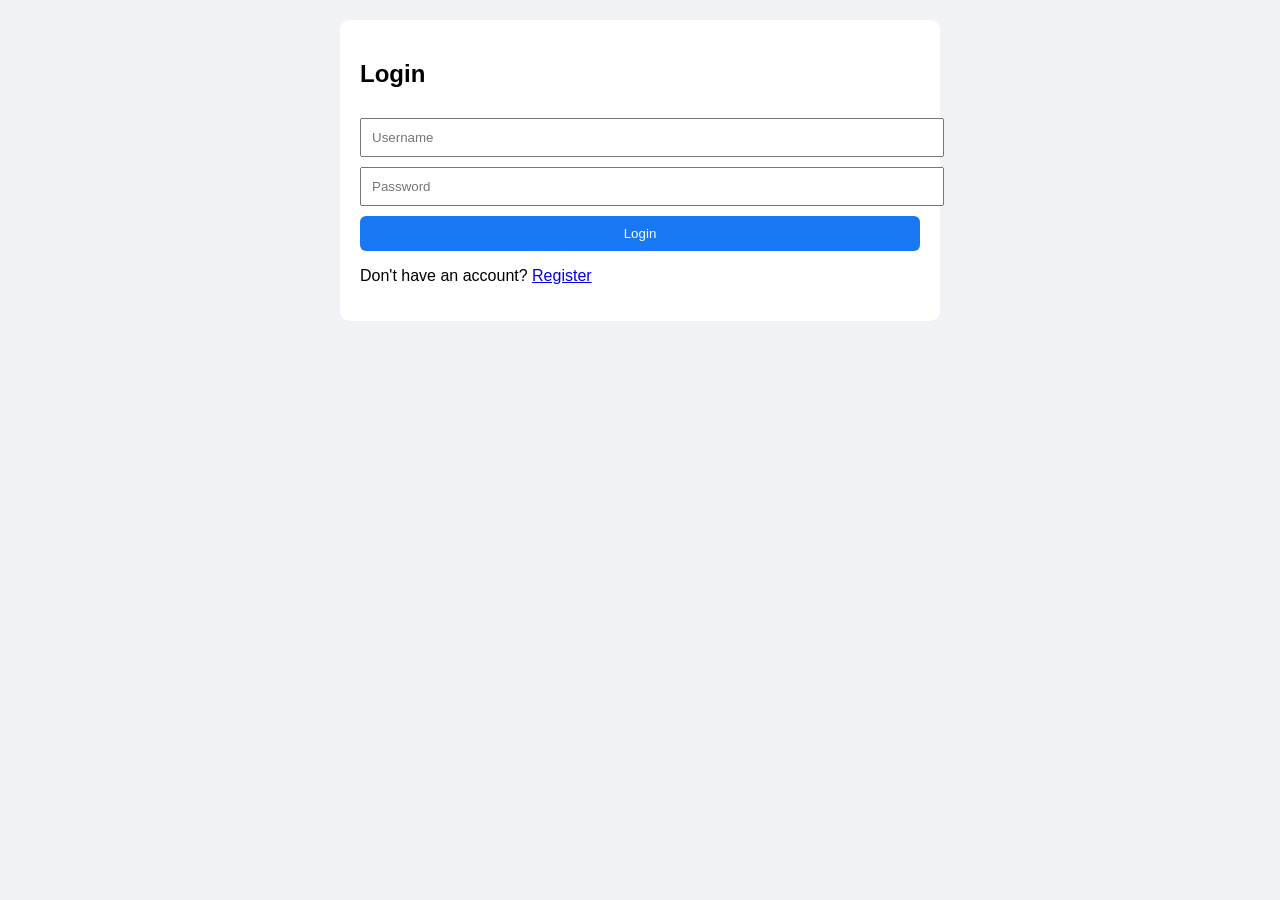
<file: index.html>
<!doctype html>
<html lang="en">
<head>
<meta charset="utf-8" />
<meta name="viewport" content="width=device-width, initial-scale=1" />
<title>Simple Social Media App (HTML Only)</title>
<style>
  body { font-family: Arial, sans-serif; margin: 0; background: #f0f2f5; }
  .container { max-width: 600px; margin: auto; padding: 20px; }
  .card { background: #fff; padding: 20px; border-radius: 10px; margin-bottom: 20px; }
  input, button { width: 100%; padding: 10px; margin-top: 10px; }
  button { background: #1877f2; color: #fff; border: none; cursor: pointer; border-radius: 6px; }
  .nav { display: flex; gap: 10px; margin-bottom: 20px; }
  .post { background: #fff; padding: 15px; border-radius: 10px; margin-bottom: 15px; }
  .post img { max-width: 100%; border-radius: 10px; margin-top: 10px; }
  .search-box input { width: 100%; padding: 10px; }
</style>
</head>
<body>

<div class="container">

  <!-- LOGIN PAGE -->
  <div id="loginPage" class="card">
    <h2>Login</h2>
    <input id="login_user" placeholder="Username" />
    <input id="login_pass" type="password" placeholder="Password" />
    <button onclick="login()">Login</button>
    <p>Don't have an account? <a href="#" onclick="showRegister()">Register</a></p>
  </div>

  <!-- REGISTER PAGE -->
  <div id="registerPage" class="card" style="display:none;">
    <h2>Register</h2>
    <input id="reg_user" placeholder="Username" />
    <input id="reg_pass" type="password" placeholder="Password" />
    <button onclick="register()">Create Account</button>
    <p>Already have an account? <a href="#" onclick="showLogin()">Login</a></p>
  </div>

  <!-- MAIN APP PAGE -->
  <div id="appPage" style="display:none;">
    <div class="nav">
      <button onclick="showUploader()">Upload Post</button>
      <button onclick="showFeed()">Home</button>
      <button onclick="showSearch()">Search</button>
      <button onclick="logout()">Logout</button>
    </div>

    <!-- UPLOAD POST -->
    <div id="uploadBox" class="card" style="display:none;">
      <h3>Create Post</h3>
      <input id="post_title" placeholder="Post Title" />
      <input id="post_photo" type="file" accept="image/*" />
      <button onclick="uploadPost()">Upload</button>
    </div>

    <!-- FEED -->
    <div id="feed" class="card"></div>

    <!-- SEARCH -->
    <div id="searchBox" class="card" style="display:none;">
      <h3>Search Posts</h3>
      <input id="search_input" placeholder="Search title..." oninput="searchPosts()" />
      <div id="search_results"></div>
    </div>

  </div>

</div>

<script>
// Load users & posts
let users = JSON.parse(localStorage.getItem("users") || "{}");
let posts = JSON.parse(localStorage.getItem("posts") || "[]");
let currentUser = localStorage.getItem("currentUser");

// Switch Pages
function showLogin(){ document.getElementById('loginPage').style.display='block'; document.getElementById('registerPage').style.display='none'; }
function showRegister(){ document.getElementById('loginPage').style.display='none'; document.getElementById('registerPage').style.display='block'; }
function showUploader(){ hideAll(); document.getElementById('uploadBox').style.display='block'; }
function showFeed(){ hideAll(); renderFeed(); }
function showSearch(){ hideAll(); document.getElementById('searchBox').style.display='block'; }
function hideAll(){ document.getElementById('uploadBox').style.display='none'; document.getElementById('feed').style.display='block'; document.getElementById('searchBox').style.display='none'; }

// Register
function register() {
  let u = reg_user.value.trim();
  let p = reg_pass.value;
  if(!u || !p) return alert("Fill all fields");
  if(users[u]) return alert("Username already exists");
  users[u] = p;
  localStorage.setItem("users", JSON.stringify(users));
  alert("Account created!");
  showLogin();
}

// Login
function login() {
  let u = login_user.value.trim();
  let p = login_pass.value;
  if(users[u] && users[u] === p){
    currentUser = u;
    localStorage.setItem("currentUser", u);
    loginPage.style.display='none';
    registerPage.style.display='none';
    appPage.style.display='block';
    renderFeed();
  } else {
    alert("Incorrect login");
  }
}

// Logout
function logout(){ localStorage.removeItem("currentUser"); location.reload(); }

// Upload Post
function uploadPost(){
  let title = post_title.value.trim();
  let file = post_photo.files[0];
  if(!title || !file) return alert("Fill all fields");

  let reader = new FileReader();
  reader.onload = function(){
    posts.unshift({ user: currentUser, title: title, img: reader.result, time: Date.now() });
    localStorage.setItem("posts", JSON.stringify(posts));
    alert("Posted!");
    showFeed();
  }
  reader.readAsDataURL(file);
}

// Render Feed
function renderFeed(){
  feed.innerHTML = '';
  posts.forEach(p => {
    feed.innerHTML += `
      <div class='post'>
        <b>@${p.user}</b><br>
        <span>${p.title}</span><br>
        <img src="${p.img}" />
      </div>
    `;
  });
}

// Search Posts
function searchPosts(){
  let q = search_input.value.toLowerCase();
  let result = posts.filter(p => p.title.toLowerCase().includes(q));

  search_results.innerHTML = result.map(p => `
    <div class='post'>
      <b>@${p.user}</b><br>
      ${p.title}<br>
      <img src="${p.img}" />
    </div>
  `).join('');
}

// If already logged in
if(currentUser){ loginPage.style.display='none'; registerPage.style.display='none'; appPage.style.display='block'; renderFeed(); }
</script>

</body>
</html>
</file>
